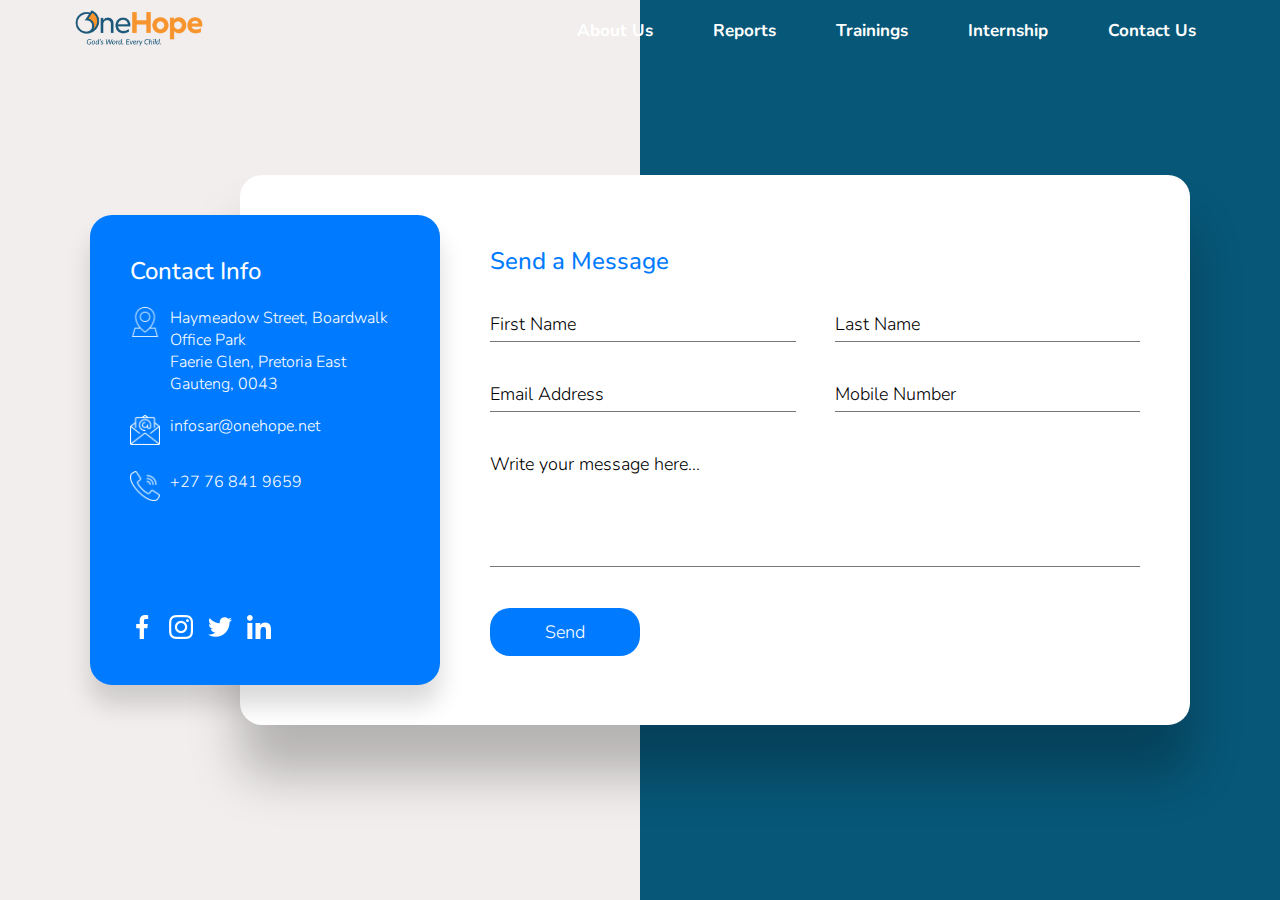
<file: contactus.html>
<!DOCTYPE html>
<html lang="en">
<head>
    <meta charset="UTF-8">
    <meta http-equiv="X-UA-Compatible" content="IE=edge">
    <meta name="viewport" content="width=device-width, initial-scale=1.0">
    
    <!-- Meta tags for SEO -->
    <meta name="description" content="OneHope South Africa - Empowering children with God's Word.">
    <meta name="keywords" content="OneHope, South Africa, God's Word, children, empowerment, ministry, affect destiny">
    <meta name="author" content="OneHope South Africa">

    <!-- Open Graph Meta Tags for Social Media -->
    <meta property="og:title" content="OneHope South Africa | God's Word. Every Child.">
    <meta property="og:description" content="Empowering children with God's Word.">
    <meta property="og:image" content="https://yourwebsite.com/assets/logo.png">
    <meta property="og:url" content="https://yourwebsite.com">
    <meta name="twitter:card" content="summary_large_image">
    
    <!-- Google Analytics -->
    <script async src="https://www.googletagmanager.com/gtag/js?id=UA-123456789-1"></script>
    <script>
        window.dataLayer = window.dataLayer || [];
        function gtag(){dataLayer.push(arguments);}
        gtag('js', new Date());
        gtag('config', 'UA-123456789-1');
    </script>
    
    <!-- Favicon -->
    <link rel="shortcut icon" href="assets/onehope-favicon.png" type="image/x-icon">

    <!-- Link to CSS -->
    <link rel="stylesheet" href="style.css">
    <link rel="stylesheet" href="contactus.css">
    <link rel="stylesheet" href="https://fonts.googleapis.com/css?family=Nunito:200,200italic,300,300italic,regular,italic,600,600italic,700,700italic,800,800italic,900,900italic" media="all">
    
    <title>OneHope South Africa | Contact Us</title>

    <link rel="shortcut icon" type="image/jpg" href="/images/news2.png"/>
    <style>
        @import url('https://fonts.googleapis.com/css2?family=Poppins:wght@200&display=swap');
        @import url('https://fonts.googleapis.com/css2?family=Poppins:wght@300&display=swap');
        @import url('https://fonts.googleapis.com/css2?family=Poppins:wght@400&display=swap');
        @import url('https://fonts.googleapis.com/css2?family=Poppins:wght@500&display=swap');
        @import url('https://fonts.googleapis.com/css2?family=Poppins:wght@600&display=swap');
        @import url('https://fonts.googleapis.com/css2?family=Poppins:wght@700&display=swap');
        @import url('https://fonts.googleapis.com/css2?family=Poppins:wght@800&display=swap');
        @import url('https://fonts.googleapis.com/css2?family=Poppins:wght@900&display=swap');
    </style>
</head>
<body>
    <header>
        <nav aria-label="Main Navigation">
            <a href="index.html"><img src="./assets/onehope-logo.png" alt="OneHope South Africa Logo" class="logo"></a>
            <button class="menu-toggle" id="menu-toggle" aria-expanded="false" aria-controls="menu" aria-label="Toggle menu">
                <div class="bar"></div>
                <div class="bar"></div>
                <div class="bar"></div>
            </button>
            <ul id="menu" role="menu">
                <li role="none"><a role="menuitem" href="./aboutus.html">About Us</a></li>
                <li role="none"><a role="menuitem" href="./insights.html">Reports</a></li>
                <li role="none"><a role="menuitem" href="./trainings.html">Trainings</a></li>
                <li role="none"><a role="menuitem" href="./internship.html">Internship</a></li>
                <li role="none"><a role="menuitem" href="./contactus.html">Contact Us</a></li>
            </ul>
        </nav>
    </header>

    <section>
        <div class="container">
            <div class="contactInfo"> 
                <div>
                    <h2>Contact Info</h2>
                    <ul class="info">
                        <li>
                            <span><img src="/images/location.png" alt="Location Icon"></span>
                            <span>Haymeadow Street, Boardwalk Office Park<br>
                                Faerie Glen, Pretoria East<br>
                                Gauteng, 0043</span>
                        </li>
                        <li>
                            <span><img src="/images/mail.png" alt="Mail Icon"></span>
                            <span><a href="mailto:nassosanagn@gmail.com">infosar@onehope.net</a></span>
                        </li>
                        <li>
                            <span><img src="/images/call.png" alt="Call Icon"></span>
                            <span>+27 76 841 9659</span>
                        </li>
                    </ul>
                </div>
                <ul class="sci">
                    <li><a href="https://www.facebook.com/nassosanagn/"><img src="/images/1.png" alt="Facebook Icon"></a></li>
                    <li><a href="https://www.instagram.com/nassosanagn_/?hl=el"><img src="/images/3.png" alt="Instagram Icon"></a></li>
                    <li><a href="https://twitter.com/nassosanagn"><img src="/images/2.png" alt="Twitter Icon"></a></li>
                    <li><a href="https://www.linkedin.com/in/nassos-anagnostopoulos-2b9631196/"><img src="/images/5.png" alt="LinkedIn Icon"></a></li>
                </ul>
            </div>
            <div class="contactForm">
                <h2>Send a Message</h2>
                <div class="formBox">
                    <div class="inputBox w50">
                        <input type="text" name="firstName" required>
                        <span>First Name</span>
                    </div>
                    <div class="inputBox w50">
                        <input type="text" name="lastName" required>
                        <span>Last Name</span>
                    </div>
                    <div class="inputBox w50">
                        <input type="email" name="email" required>
                        <span>Email Address</span>
                    </div>
                    <div class="inputBox w50">
                        <input type="text" name="mobileNumber" required>
                        <span>Mobile Number</span>
                    </div>
                    <div class="inputBox w100">
                        <textarea name="message" required></textarea>
                        <span>Write your message here...</span>
                    </div>
                    <div class="inputBox w100">
                        <input type="submit" value="Send">
                    </div>
                </div>
            </div>
        </div>
    </section>

    <script>
        document.getElementById('menu-toggle').addEventListener('click', function() {
            var menu = document.getElementById('menu');
            var expanded = this.getAttribute('aria-expanded') === 'true';
            this.setAttribute('aria-expanded', !expanded);
            menu.classList.toggle('show');
        });
    </script>
</body>
</html>
</file>
<file: style.css>
/* Global Styles */
* {
    margin: 0;
    padding: 0;
    box-sizing: border-box;
    font-family: "Nunito", Sans-serif;
}

/* Main Section */
.main {
    width: 100%;
    height: 100vh;
    background-image: linear-gradient(rgba(12, 3, 51, 0.3), rgba(12, 3, 51, 0.3));
    position: relative;
    padding: 0 5%;
    overflow-x: hidden;
}

/* Navigation */
nav {
    width: 100%;
    position: absolute;
    top: 0;
    left: 0;
    padding: 0 5%;
    display: flex;
    align-items: center;
    justify-content: space-between;
    z-index: 100;
}

nav .logo {
    width: 150px;
}

nav ul {
    list-style: none;
    display: flex;
    align-items: center;
}

nav ul li {
    margin-left: 20px;
}

nav ul li a {
    position: relative;
    text-decoration: none;
    color: #fff;
    font-size: 17px;
    font-weight: bold;
    padding: 10px 20px;
    transition: color 0.3s, text-shadow 0.3s;
}

nav ul li a:hover {
    color: #f66335;
    text-shadow: 0 0 10px #f66335, 0 0 20px #f66335;
}

.menu-toggle {
    display: none;
    flex-direction: column;
    cursor: pointer;
}

.menu-toggle .bar {
    height: 3px;
    width: 25px;
    background-color: black;
    margin: 4px 0;
    transition: 0.4s;
}

.menu-toggle:focus {
    outline: 2px solid #f66335;
}

/* Video Background */
.video {
    position: absolute;
    right: 0;
    bottom: 0;
    z-index: -100;
    width: 100%;
    height: auto;
    object-fit: cover;
}

/* Content Section */
.content {
    position: absolute;
    bottom: 5%;
    left: 5%;
    color: #e98300;
    text-shadow: 0 4px 10px rgba(0, 0, 0, 0.37);
    margin-left: 0%;
}

.content h1 {
    font-size: 80px;
    opacity: 0;
    font-weight: 1000;
    line-height: 52px;
    font-family: 'Chauphilomeneone', sans-serif;
}

/* White Text */
.white-text {
    color: #fff;
}

.content p {
    max-width: 500px;
    line-height: 28px;
    opacity: 0;
    color: #ffffffaf;
    font-family: 'Chauphilomeneone', sans-serif;
    font-weight: 900;
    margin-top: 30px;
}

.links {
    margin-top: 30px;
    opacity: 0;
}

.links a {
    color: #ffc20e;
    text-decoration: none;
    display: inline-block;
    transition: 0.5s;
    font-weight: 1000;
}

.links a:hover {
    color: #ff3c00;
}

.free-img {
    border: 4px solid #ffc20e;
    padding: 10px 35px;
    border-radius: 30px;
    margin-right: 15px;
}

.free-img:hover {
    border-color: #ff3c00;
}

.left {
    animation: slideleft 1s linear forwards;
    animation-delay: 1s;
}

@keyframes slideleft {
    0% {
        transform: translate(-100px);
        opacity: 0;
    }
    100% {
        transform: translate(0px);
        opacity: 1;
    }
}

p.left {
    animation-delay: 2s;
}

.links.left {
    animation-delay: 3s;
}

/* Media Queries */
@media (min-aspect-ratio: 16/9) {
    .video {
        width: 100%;
        height: auto;
    }
}

@media (max-aspect-ratio: 16/9) {
    .video {
        width: auto;
        height: 100%;
    }
}

@media (max-width: 768px) {
    nav ul {
        display: none;
        flex-direction: column;
        width: 100%;
        background-color: rgba(12, 3, 51, 0.8);
        position: absolute;
        top: 100%;
        left: 0;
        padding: 0;
    }

    nav ul.show {
        display: flex;
    }

    nav ul li {
        margin: 0;
        width: 100%;
        text-align: center;
    }

    nav ul li a {
        padding: 15px 0;
        width: 100%;
        display: block;
    }

    .menu-toggle {
        display: flex;
    }

    .content {
        bottom: 10%;
        left: 5%;
    }

    .content h1 {
        font-size: 50px;
        line-height: 60px;
    }

    .content p {
        max-width: 100%;
        line-height: 24px;
    }

    .free-img {
        padding: 10px 20px;
    }
}

/* Insights page CSS */


  
  /* Insights End */
</file>
<file: contactus.css>
/* Existing styles */
* {
    margin: 0;
    padding: 0;
    box-sizing: border-box;
    font-family: "Nunito", Sans-serif;
}

section {
    display: flex;
    justify-content: center;
    align-items: center;
    min-height: 100vh;
    background-color: #075778;
}

section::before {
    content: '';
    position: absolute;
    top: 0;
    left: 0;
    width: 50%;
    height: 100%;
    background: rgb(242, 238, 238);
}

.container {
    position: relative;
    min-width: 1100px;
    min-height: 550px;
    display: flex;
    z-index: 1000;
}

.container .contactInfo {
    position: absolute;
    top: 40px;
    width: 350px;
    height: calc(100% - 80px);
    background: #007bff;
    z-index: 1;
    padding: 40px;
    display: flex;
    justify-content: center;
    flex-direction: column;
    justify-content: space-between;
    box-shadow: 0 20px 25px rgba(0, 0, 0, 0.15);
    border-radius: 22px;
}

.container .contactInfo h2 {
    color: #fff;
    font-size: 24px;
    font-weight: 500;
}

.container .contactInfo ul.info {
    position: relative;
    margin: 20px 0;
}

.container .contactInfo ul.info li {
    position: relative;
    list-style: none;
    display: flex;
    margin: 20px 0;
    cursor: pointer;
    align-items: flex-start;
}

.container .contactInfo ul.info li span:nth-child(1) {
    width: 30px;
    min-width: 30px;
}

.container .contactInfo ul.info li span a {
    color: #fff;
    text-decoration: none;
    width: 30px;
    min-width: 30px;
}

.container .contactInfo ul.info li span:nth-child(1) img {
    max-width: 100%;
    filter: invert(1);
}

.container .contactInfo ul.info li span:nth-child(2) {
    color: #fff;
    margin-left: 10px;
    font-weight: 300;
}

.container .contactInfo ul.sci {
    position: relative;
    display: flex;
}

.container .contactInfo ul.sci li {
    list-style: none;
    margin-right: 15px;
}

.container .contactInfo ul.sci li a {
    text-decoration: none;
}

.container .contactInfo ul.sci li a img {
    filter: invert(1);
}

/* New styles for hover and active states */
.container .contactInfo ul.info li span a:hover,
.container .contactInfo ul.info li span a:active,
.container .contactInfo ul.info li span:nth-child(2):hover,
.container .contactInfo ul.info li span:nth-child(2):active {
    color: orange;
}

.container .contactInfo ul.sci li a img:hover,
.container .contactInfo ul.sci li a img:active {
    filter: invert(0) sepia(1) saturate(5) hue-rotate(-20deg);
}

/* Styles for the Send button */
.container .contactForm .formBox .inputBox input[type="submit"] {
    position: relative;
    cursor: pointer;
    background: #007bff;
    border-radius: 20px;
    color: #fff;
    border: none;
    max-width: 150px;
    padding: 12px;
}

.container .contactForm .formBox .inputBox input[type="submit"]:hover {
    background: #007bff;
}

.container .contactForm .formBox .inputBox input[type="submit"]:active {
    background: orange;
}

/* Remaining styles */
.container .contactForm {
    position: absolute;
    padding: 70px 50px;
    padding-left: 250px;
    margin-left: 150px;
    width: calc(100% - 150px);
    height: 100%;
    background: #fff;
    box-shadow: 0 50px 50px rgba(0, 0, 0, 0.25);
    border-radius: 22px;
}

.container .contactForm h2 {
    color: #007bff;
    font-size: 24px;
    font-weight: 500;
}

.container .contactForm .formBox {
    position: relative;
    display: flex;
    justify-content: space-between;
    flex-wrap: wrap;
    padding-top: 30px;
}

.container .contactForm .formBox .inputBox {
    position: relative;
    margin-bottom: 35px;
}

.container .contactForm .formBox .inputBox.w50 {
    width: 47%;
}

.container .contactForm .formBox .inputBox.w100 {
    width: 100%;
}

.container .contactForm .formBox .inputBox input,
.container .contactForm .formBox .inputBox textarea {
    width: 100%;
    resize: none;
    padding: 5px 0;
    font-size: 18px;
    font-weight: 300;
    color: #333;
    border: none;
    outline: none;
    border-bottom: 1px solid #777;
}

.container .contactForm .formBox .inputBox textarea {
    height: 120px;
}

.container .contactForm .formBox .inputBox span {
    position: absolute;
    left: 0;
    padding: 5px 0;
    pointer-events: none;
    font-size: 18px;
    font-weight: 300;
    transition: 0.3s;
}

.container .contactForm .formBox .inputBox input:focus ~ span,
.container .contactForm .formBox .inputBox input:valid ~ span,
.container .contactForm .formBox .inputBox textarea:focus ~ span,
.container .contactForm .formBox .inputBox textarea:valid ~ span {
    transform: translateY(-20px);
    font-size: 12px;
    font-weight: 400;
    letter-spacing: 1px;
    color: #007bff;
    font-weight: 500;
}

@media (max-width: 1200px) {
    .container {
        width: 90%;
        min-width: auto;
        margin: 20px;
        box-shadow: 0 20px 50px rgba(0, 0, 0, 0.2);
    }

    .container .contactInfo {
        top: 0;
        height: 550px;
        position: relative;
        box-shadow: none;
        border-radius: 0px;
    }

    .container .contactForm {
        position: relative;
        width: calc(100% - 350px);
        padding-left: 0;
        margin-left: 0;
        padding: 40px;
        height: 550px;
        box-shadow: none;
        border-radius: 0px;
    }
}

@media (max-width: 991px) {
    section {
        display: flex;
        justify-content: center;
        align-items: center;
        min-height: 100vh;
        background: rgb(242, 238, 238);
    }

    section::before {
        display: none;
    }

    .container {
        display: flex;
        flex-direction: column-reverse;
    }

    .container .contactForm {
        width: 100%;
        height: auto;
        border-radius: 0px;
    }

    .container .contactInfo {
        width: 100%;
        height: auto;
        flex-direction: row;
        border-radius: 0px;
    }

    .container .contactInfo ul.sci {
        position: relative;
        display: flex;
        justify-content: center;
        align-items: center;
    }
}

@media (max-width: 600px) {
    .container .contactForm {
        padding: 25px;
    }

    .container .contactInfo {
        padding: 25px;
        flex-direction: column;
        align-items: flex-start;
    }

    .container .contactInfo ul.sci {
        margin-top: 40px;
    }

    .container .contactForm .formBox .inputBox.w50 {
        width: 100%;
    }
}
</file>
